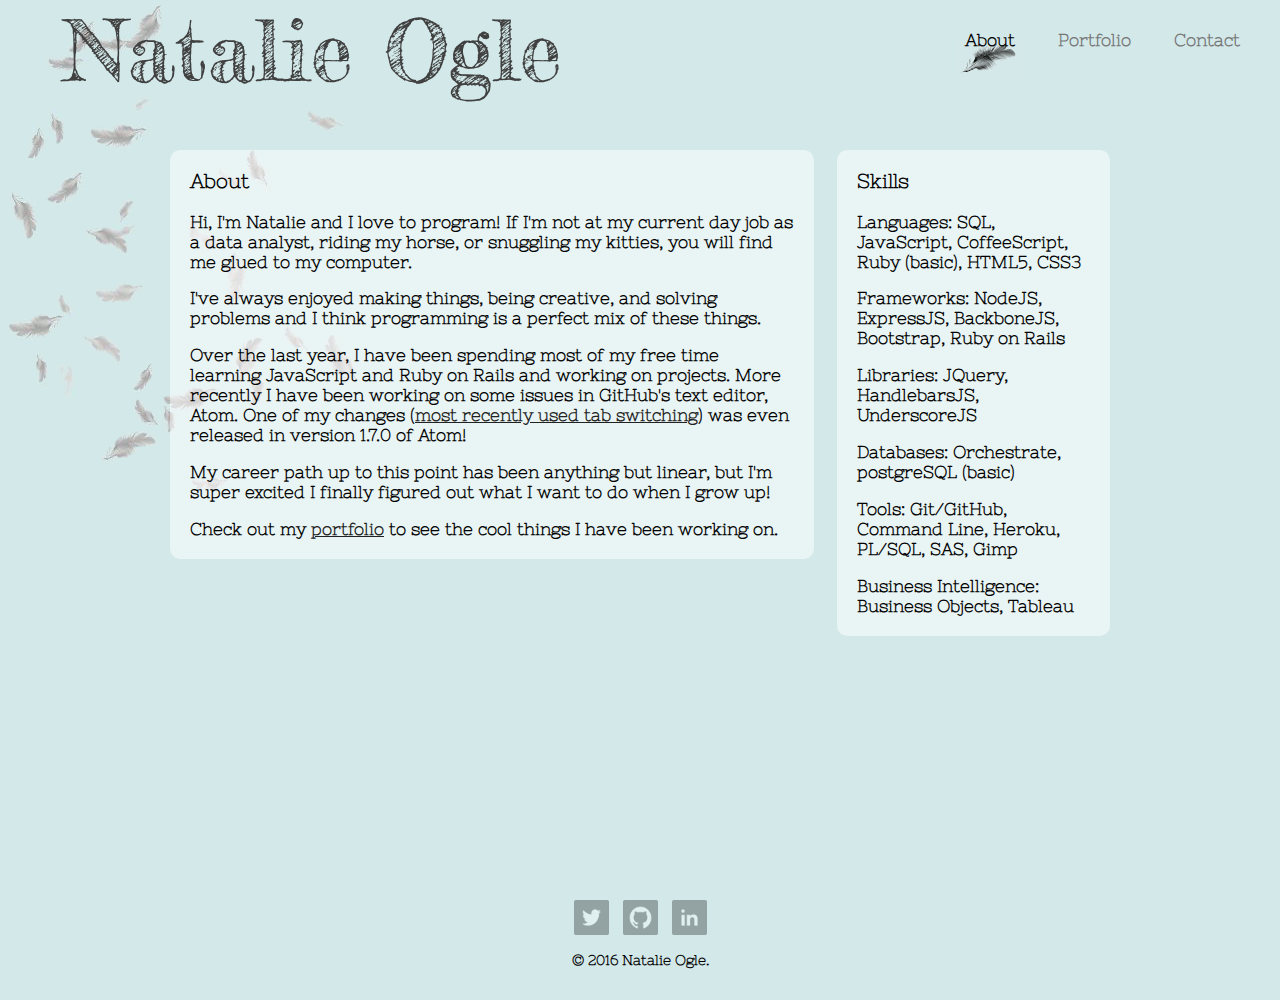
<file: index.html>
<!DOCTYPE html>
<html>
  <head>
    <meta charset="utf-8">
    <title>
      Natalie Ogle
    </title>
    <link rel="stylesheet" href="css/normalize.css">
    <link href='https://fonts.googleapis.com/css?family=Fredericka+the+Great|Nixie+One' rel='stylesheet' type='text/css'>
    <link rel="stylesheet" href="css/main.css">
    <link rel="stylesheet" href="css/responsive.css">
    <meta name="viewport" content="width=device-width, initial-scale=1.0">
  </head>
  <body>
    <header>
      <a href="index.html" id="logo">
        <h1 class="nameHeading">Natalie Ogle</h1>
      </a>
      <nav>
        <ul>
          <li><a href="index.html" class="selected">About</a></li>
          <li><a href="portfolio.html" class="notSelected">Portfolio</a></li>
          <li><a href="contact.html" class="notSelected">Contact</a></li>
        </ul>
      </nav>
    </header>
    <div id="wrapper">
      <section id="main">
        <div class="content">
          <h3>About</h3>
          <p>Hi, I'm Natalie and I love to program! If I'm not at my current day job as a data analyst, riding my horse, or snuggling my kitties, you will find me glued to my computer.</p>
          <p>I've always enjoyed making things, being creative, and solving problems and I think programming is a perfect mix of these things.</p>
          <p>Over the last year, I have been spending most of my free time learning JavaScript and Ruby on Rails and working on projects.
            More recently I have been working on some issues in GitHub's text editor, Atom. One of my changes (<a href="https://github.com/atom/atom/pull/10737" target="_blank">most recently used tab switching</a>) was even released in version 1.7.0 of Atom!
            </p>
          <p>My career path up to this point has been anything but linear, but I'm super excited I finally figured out what I want to do when I grow up!</p>
          <p>Check out my <a href="portfolio.html">portfolio</a> to see the cool things I have been working on.</p>
        </div>
      </section>
      <section id="skills">
        <div class="content">
          <h3>Skills</h3>
          <p>Languages: SQL, JavaScript, CoffeeScript, Ruby (basic), HTML5, CSS3</p>
          <p>Frameworks: NodeJS, ExpressJS, BackboneJS, Bootstrap, Ruby on Rails</p>
          <p>Libraries: JQuery, HandlebarsJS, UnderscoreJS</p>
          <p>Databases: Orchestrate, postgreSQL (basic)</p>
          <p>Tools: Git/GitHub, Command Line, Heroku, PL/SQL, SAS, Gimp</p>
          <p>Business Intelligence: Business Objects, Tableau</p>
        </div>
      </section>
      <footer>
        <a href="http://twitter.com/natalieogle3" target="_blank"><img src="img/twitter-wrap.png" alt="Twitter logo" class="social-icon"></a>
        <a href="https://github.com/natalieogle" target="_blank"><img src="img/github.png" alt="GitHub logo" class="social-icon"></a>
        <a href="http://www.linkedin.com/in/nataliemogle" target="_blank"><img src="img/linkedin.png" alt="LinkedIn logo" class="social-icon"></a>
        <p>&copy; 2016 Natalie Ogle.</p>
      </footer>
    </div>
  </body>
</html>
</file>
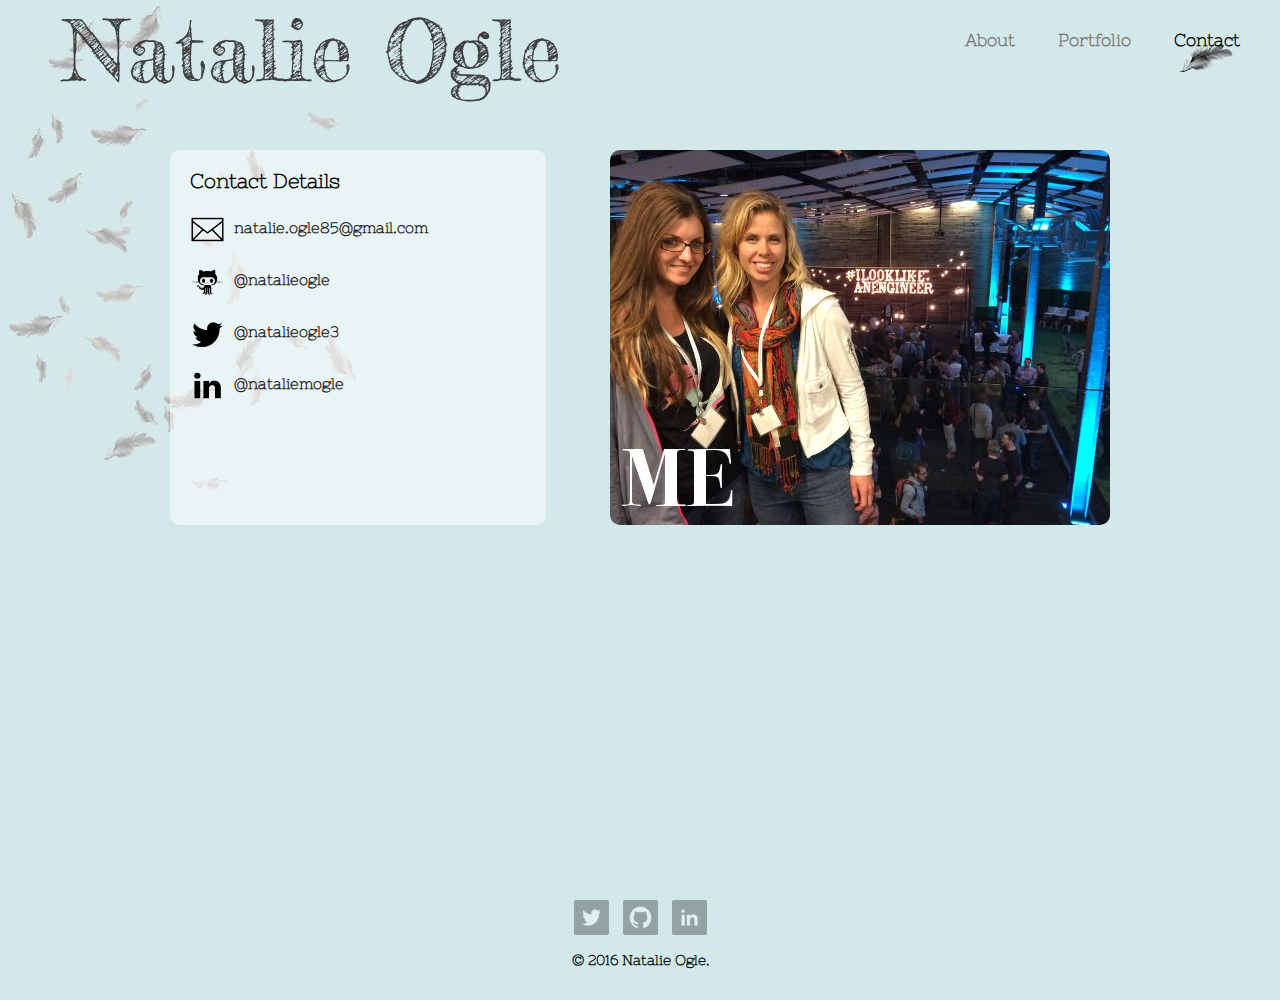
<file: contact.html>
<!DOCTYPE html>
<html>
  <head>
    <meta charset="utf-8">
    <title>
      Natalie Ogle
    </title>
    <link rel="stylesheet" href="css/normalize.css">
    <link href='https://fonts.googleapis.com/css?family=Fredericka+the+Great|Nixie+One' rel='stylesheet' type='text/css'>
    <link rel="stylesheet" href="css/main.css">
    <link rel="stylesheet" href="css/responsive.css">
    <meta name="viewport" content="width=device-width, initial-scale=1.0">
  </head>
  <body>
    <header>
      <a href="index.html" id="logo">
        <h1 class="nameHeading">Natalie Ogle</h1>
      </a>
      <nav>
        <ul>
          <li><a href="index.html" class="notSelected">About</a></li>
          <li><a href="portfolio.html" class="notSelected">Portfolio</a></li>
          <li><a href="contact.html" class="selected">Contact</a></li>
        </ul>
      </nav>
    </header>
    <div id="wrapper">
      <div id="contact">
        <div class="content">
          <h3>Contact Details</h3>
          <ul class="contact-info">
            <li class="mail"> <a href="mailto:natalie.ogle85@gmail.com"> natalie.ogle85@gmail.com</a></li>
            <li class="github"> <a href="https://github.com/natalieogle" target="_blank">@natalieogle</a></li>
            <li class="twitter"> <a href="http://twitter.com/intent/tweet?screen_name=natalieogle3" target="_blank">@natalieogle3 </a></li>
            <li class="linkedin"> <a href="http://www.linkedin.com/in/nataliemogle" target="_blank">@nataliemogle </a></li>
          </ul>
        </div>
      </div>
      <div id="myPicArea">
        <img src="img/natalie.jpg" alt="Picture of Natalie" id="myPic">
      </div>
      <footer>
        <a href="http://twitter.com/natalieogle3" target="_blank"><img src="img/twitter-wrap.png" alt="Twitter logo" class="social-icon"></a>
        <a href="https://github.com/natalieogle" target="_blank"><img src="img/github.png" alt="GitHub logo" class="social-icon"></a>
        <a href="http://www.linkedin.com/in/nataliemogle" target="_blank"><img src="img/linkedin.png" alt="LinkedIn logo" class="social-icon"></a>
        <p>&copy; 2016 Natalie Ogle.</p>
      </footer>
    </div>
  </body>
</html>
</file>
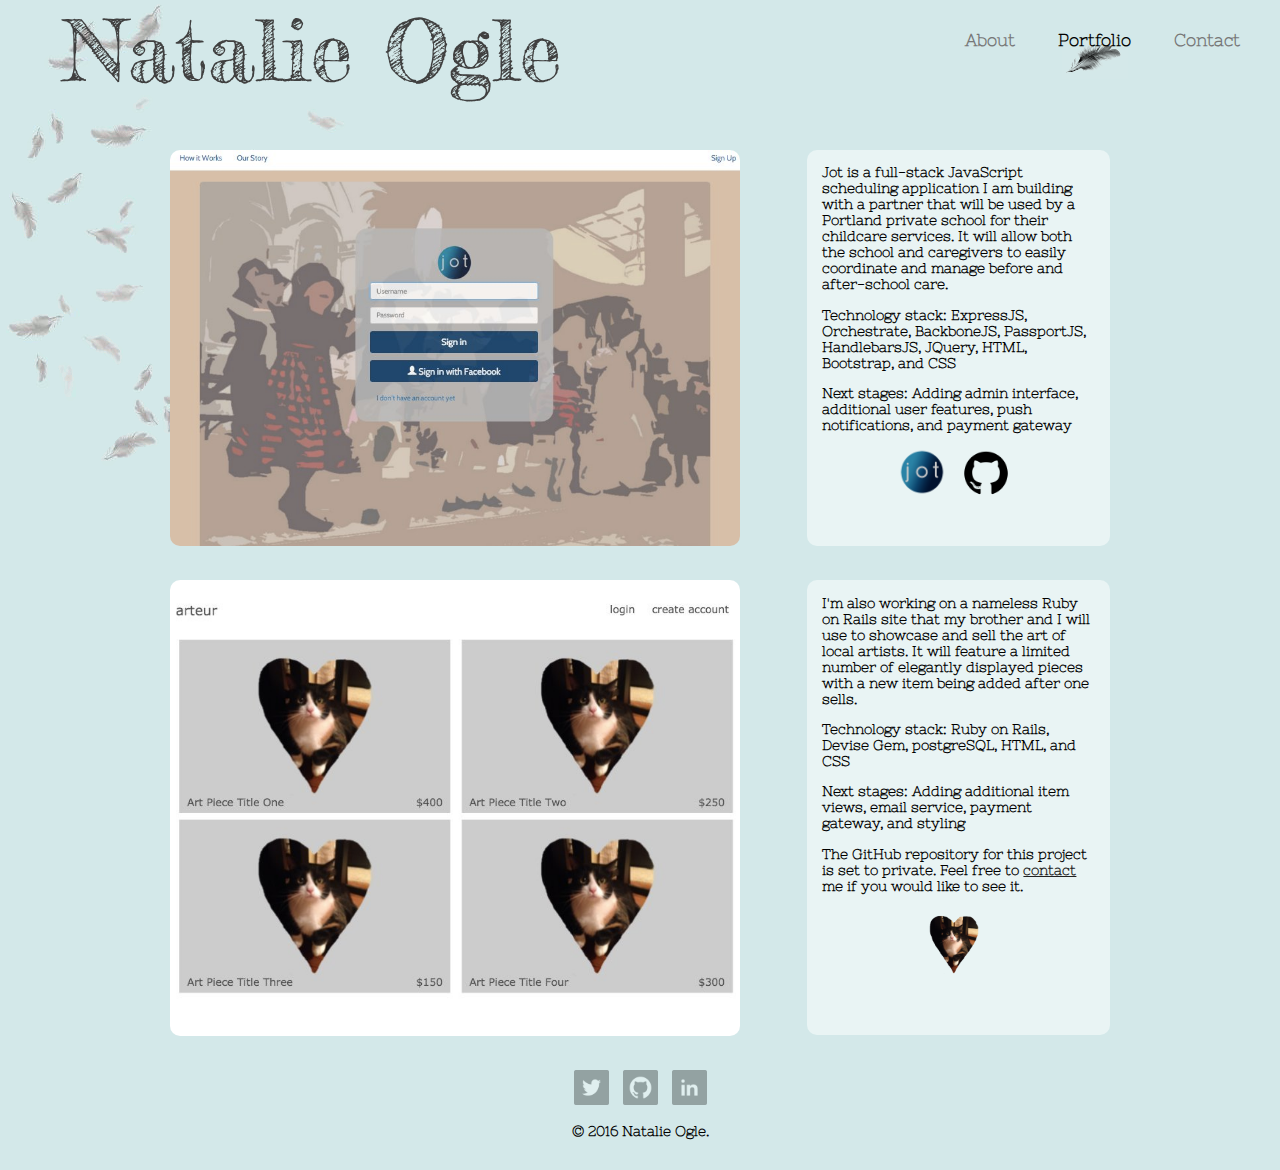
<file: portfolio.html>
<!DOCTYPE html>
<html>
  <head>
    <meta charset="utf-8">
    <title>
      Natalie Ogle
    </title>
    <link rel="stylesheet" href="css/normalize.css">
    <link href='https://fonts.googleapis.com/css?family=Fredericka+the+Great|Nixie+One' rel='stylesheet' type='text/css'>
    <link rel="stylesheet" href="css/main.css">
    <link rel="stylesheet" href="css/responsive.css">
    <meta name="viewport" content="width=device-width, initial-scale=1.0">
  </head>
  <body>
    <header>
      <a href="index.html" id="logo">
        <h1 class="nameHeading">Natalie Ogle</h1>
      </a>
      <nav>
        <ul>
          <li><a href="index.html" class="notSelected">About</a></li>
          <li><a href="portfolio.html" class="selected">Portfolio</a></li>
          <li><a href="contact.html" class="notSelected">Contact</a></li>
        </ul>
      </nav>
    </header>
    <div id="wrapper">
      <div class="imgArea">
        <a href="https://we-jot.herokuapp.com" target="_blank"><img src="img/jot1.jpg" onmouseover="this.src='img/jot2.jpg'" onmouseout="this.src='img/jot1.jpg'" alt="Screen shot of Jot app" class="portfolioImg"></a>
      </div>
      <div id="jot" class=descripArea>
        <p> Jot is a full-stack JavaScript scheduling application I am building with a partner that will be used by a Portland private school for their childcare services. It will allow both the school and caregivers to easily coordinate and manage before and after-school care.</p>
        <p> Technology stack: ExpressJS, Orchestrate, BackboneJS, PassportJS, HandlebarsJS, JQuery, HTML, Bootstrap, and CSS</p>
        <p> Next stages: Adding admin interface, additional user features, push notifications, and payment gateway</p>
        <div class="portfolioLinks">
          <a href="https://we-jot.herokuapp.com" target="_blank"><img src="img/jotlogo.png" alt="Jot Logo" class="portfolioLogo"></a>
          <a href="https://github.com/Karandashnik/Project-Pencil" target="_blank"><img src="img/githublogo.png" alt="GitHub Logo" class="portfolioLogo"></a>
        </div>
      </div>
      <div class="imgArea">
        <a href="https://artsite.herokuapp.com" target="_blank"><img src="img/artsite1.jpg" onmouseover="this.src='img/artsite2.jpg'" onmouseout="this.src='img/artsite1.jpg'" alt="Screen shot of art site" class="portfolioImg"></a>
      </div>
      <div id="artsite" class=descripArea>
        <p>I'm also working on a nameless Ruby on Rails site that my brother and I will use to showcase and sell the art of local artists. It will feature a limited number of elegantly displayed pieces with a new item being added after one sells.</p>
        <p>Technology stack: Ruby on Rails, Devise Gem, postgreSQL, HTML, and CSS</p>
        <p>Next stages: Adding additional item views, email service, payment gateway, and styling</p>
        <p>The GitHub repository for this project is set to private. Feel free to  <a href="contact.html">contact</a> me if you would like to see it.</p>
        <div class="portfolioLinks">
          <a href="https://artsite.herokuapp.com" target="_blank"><img src="img/kitten.png" alt="Jot Logo" class="portfolioLogo"></a>
        </div>
      </div>
      <footer>
        <a href="http://twitter.com/natalieogle3" target="_blank"><img src="img/twitter-wrap.png" alt="Twitter logo" class="social-icon"></a>
        <a href="https://github.com/natalieogle" target="_blank"><img src="img/github.png" alt="GitHub logo" class="social-icon"></a>
        <a href="http://www.linkedin.com/in/nataliemogle" target="_blank"><img src="img/linkedin.png" alt="LinkedIn logo" class="social-icon"></a>
        <p>&copy; 2016 Natalie Ogle.</p>
      </footer>
    </div>
  </body>
</html>
</file>
<file: css/main.css>
/*************************************
GENERAL
*************************************/

#wrapper {
  max-width: 940px;
  padding: 0 5%;
  margin: 0 auto;
  font-size: 1.5em;
}

html {
  background-color: #d3e8e9;
  background-image: url('../img/main-feather1.jpg');
  background-repeat: no-repeat;
  position: relative;
  min-height: 100%;
}

body {
  font-family: 'Nixie One', sans-serif;
  font-size: 0.7em;
  font-weight: 900;
  margin: 0 0 100px; /* bottom = footer height */
}

img {
  max-width: 100%;
}

h1 {
  font-family: 'Nixie One', sans-serif;
  color: #000;
  margin: 15px 0;
  line-height: 2em;
}

h3 {
  margin: 0 0 1em 0;
}

ul {
  list-style-type: none;
}

a {
  color: #222;
  text-decoration: none;
}
/*************************************
HEADING
*************************************/

header {
  float: left;
  margin: 0 0 0 0;
  padding: 5px 0 0 0;
  width: 100%;
}

.nameHeading {
  font-family: 'Fredericka the Great', sans-serif;
  font-size: 85px;
  font-weight: 100;
  color: #404040;
  margin-top: -40px;
}

#logo {
  text-align: center;
  margin: 0;
}

/*************************************
NAVIGATION
*************************************/

nav {
  text-align: center;
  margin: 20px 0;
}

nav ul {
  list-style: none;
  margin: 0 20px;
  padding: 0 0 15px 0;
}

nav li {
  display: inline-block;
  font-family: 'Nixie One', sans-serif;
  font-weight: 700;
  font-size: 1.5em;
}

nav a, nav a:visited {
  color: #777;
  padding: 30px 20px;
}

nav a.selected {
  color: #000;
  background: url('../img/feather3.png') no-repeat center 50px;
  padding: 40px 20px;
}

.notSelected:hover {
  color: #000;
  padding: 40px 20px;
}

/*************************************
FOOTER
*************************************/

footer {
  font-size: 0.85em;
  text-align: center;
  position: absolute;
  left: 0;
  bottom: -100px;
  height: 100px;
  width: 100%;
}

.social-icon {
  opacity: 0.3;
  width: 35px;
  height: auto;
  margin: 0 5px;
}


/*************************************
PAGE: PORTFOLIO
*************************************/
.portfolioImg {
  border-radius: 10px;
}

.imgArea {
  display: block;
  float: left;
  width: 570px;
  height: auto;
  margin: 0 2.5% 30px 0;
}

.descripArea {
  font-size: 0.85em;
  display: block;
  float: right;
  width: 29%;
  background: #E9F4F4;
  border-radius: 10px;
  margin-bottom: 30px;
  padding: 0 15px;
}

#jot {
  height: 396px;
}

#artsite {
  height: 455px;
}

.portfolioLogo {
  width: 50px;
  height: auto;
}

.portfolioLinks {
  text-align: center;
}

.portfolioLinks a {
  margin-right: 10px;
}

#artsite p a {
  text-decoration: underline;
}

/*************************************
PAGE: INDEX/ABOUT
*************************************/


#main {
  width: 68.5%;
  margin: 0 2.5% 30px 0;
  display: block;
  float: left;
  height: 100%;
  background: rgba(255,255,255, 0.5);
  border-radius: 10px;
}

#main .content a {
  text-decoration: underline;
}

.content {
  margin: 20px;
}

#skills {
  width: 29%;
  display: block;
  float: right;
  height: 100%;
  background: rgba(255,255,255, 0.5);
  border-radius: 10px;
  margin-bottom: 30px;
}

/*************************************
PAGE: CONTACT
*************************************/


.contact-info {
  list-style: none;
  padding: 0;
  margin: 0;
  font-size: 0.9em;
}

.contact-info a {
  display: block;
  min-height: 35px;
  background-repeat: no-repeat;
  background-size: 35px auto;
  padding: 0 0 0 30px;
  margin: 0 0 10px;
}

.contact-info li a {
  height: 35px;
  padding-left: 44px;
  padding-top: 7px;
}

.contact-info li.mail a{
  background-image: url('../img/mail.png');
}

.contact-info li.github a{
  background-image: url('../img/githubcontact.png');
}

.contact-info li.twitter a{
  background-image: url('../img/twitter.png');
}

.contact-info li.linkedin a{
  background-image: url('../img/linkedin1.png');
}

#contact {
  display: block;
  float: left;
  width: 40%;
  height: 375px;
  margin-bottom: 30px;
  background: rgba(255,255,255, 0.5);
  border-radius: 10px;
}

#myPicArea {
  display: block;
  float: right;
  margin: 0 0 30px 20px;
}

#myPic {
  border-radius: 10px;
}
</file>
<file: css/responsive.css>
@media screen and (min-width: 990px) {

  nav {
    background: none;
    float: right;
    padding: 5px 0 0;
  }

  #logo {
    float: left;
    margin-left: 5%;
    padding: 0;
  }
}

@media screen and (max-width: 989px) {
  .nameHeading {
    height: 130px;
    display: block;
  }

  .portfolioImg {
    border-radius: 10px;
    margin-top: 20px;
  }

  .imgArea {
    display: block;
    float: none;
    width: 70%;
    height: auto;
    margin: 0 auto;
  }

  .descripArea {
    font-size: 0.9em;
    display: block;
    float: none;
    width: 80%;
    margin: 30px auto;
    padding: 10px 15px;
  }

  #jot, #artsite {
    height: 100%;
  }

  #contact {
    width: 45%;
    min-width: 266px;
    height: 100%;
  }

  #myPicArea {
    display: block;
    float: right;
    margin: 0 0 30px 0;
    width: 50%;
  }

  #myPic {
    width: 100%;
    height: auto;
    border-radius: 10px;
    display: block;
    float: right;
  }

}

@media screen and (max-width: 659px) {
  .nameHeading {
    font-size: 60px;
    margin-top: -25px;
    margin-bottom: 0;
    height: 100px;
  }

  #main {
    width: 100%;
  }

  #skills {
    width: 100%;
  }

  .imgArea {
    width: 80%;
  }

  #contact {
    width: 100%;
    height: 100%;
  }

  #contact h3 {
    text-align: center;
  }

  .contact-info {
    display: block;
    margin: 0 auto;
    width: 50%;
  }

  #myPicArea {
    display: block;
    margin: 0 0 30px 0;
    width: 100%;
  }


}

@media screen and (max-width: 400px) {
  .nameHeading {
    font-size: 43px;
    margin-top: 0;
    margin-bottom: 0;
    height: 75px;
  }

  #contact h3 {
    text-align: left;
  }

  .contact-info {
    width: 100%;
  }
}

@media screen and (max-width: 355px) {
  nav a, nav a:visited {
    padding: 30px 7px;
  }

  nav a.selected {
    padding: 40px 7px;
  }

  .notSelected:hover {
    padding: 40px 7px;
  }
}
</file>
